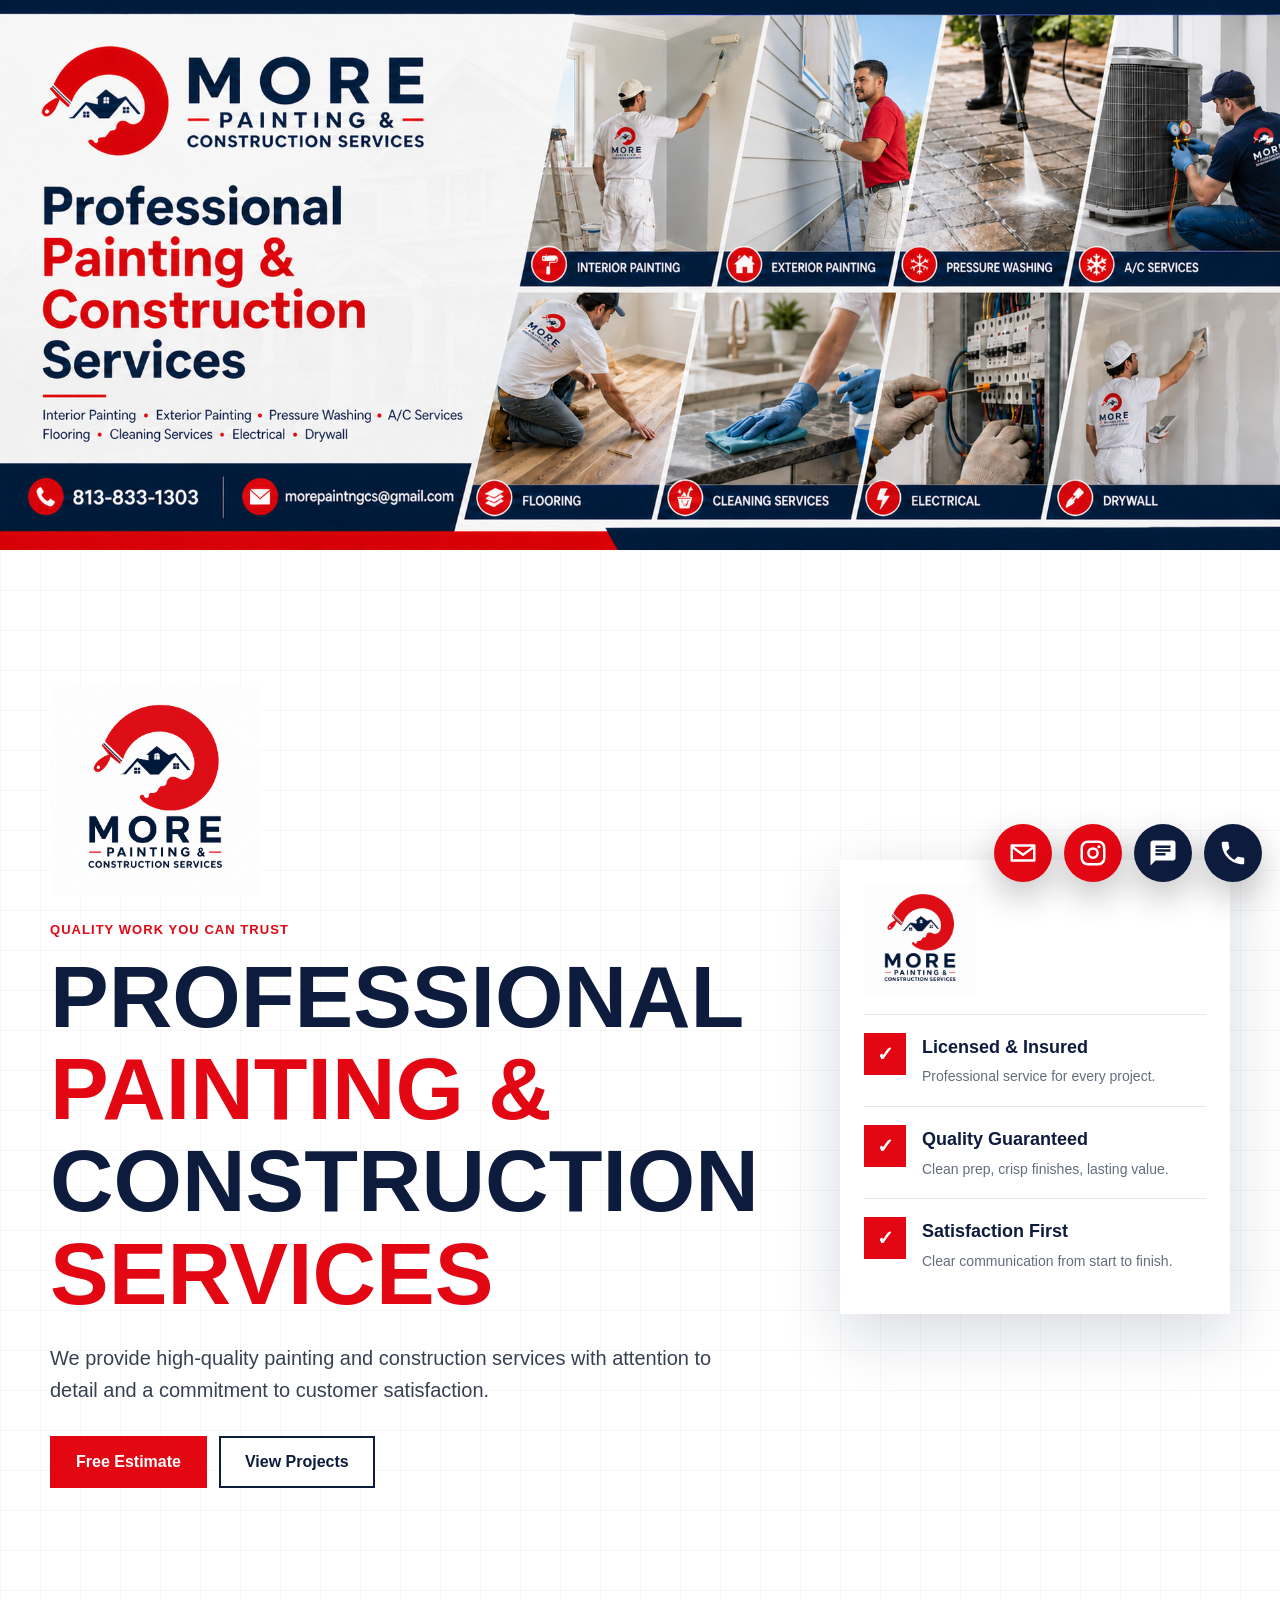
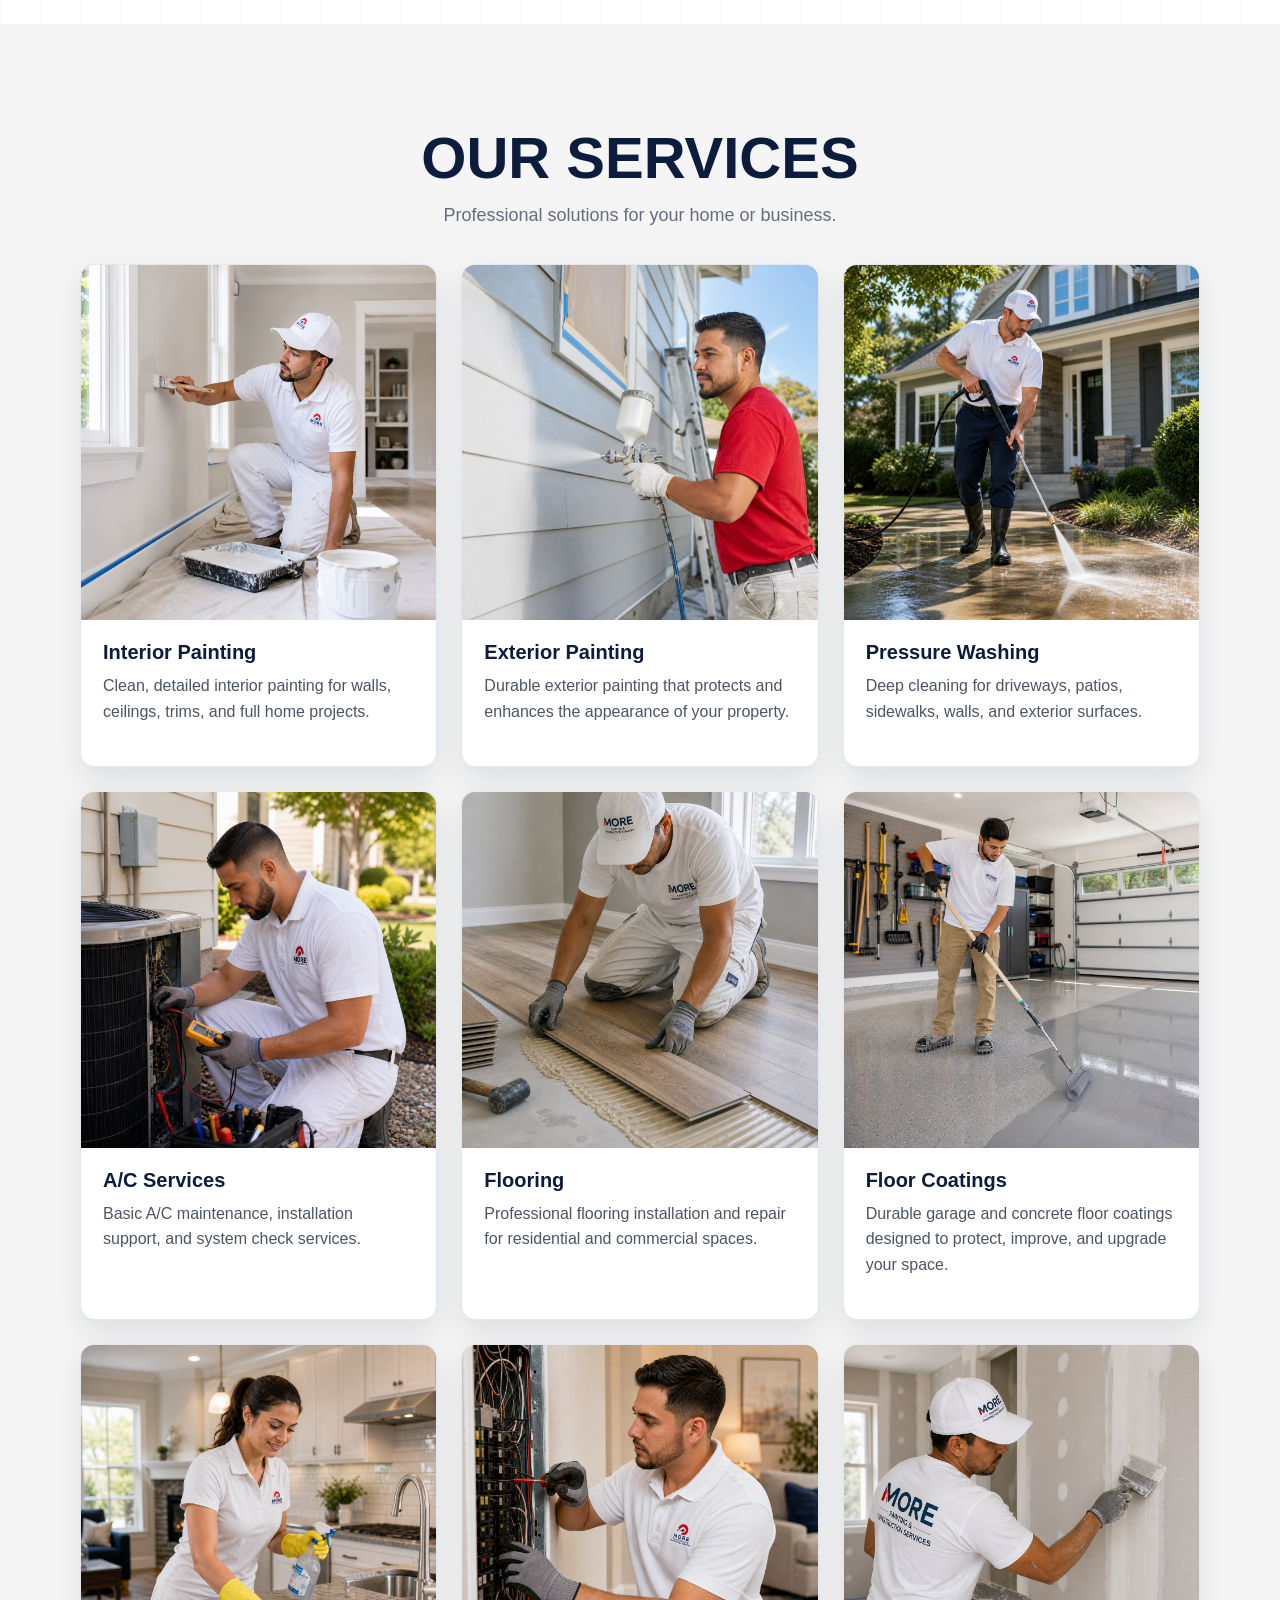
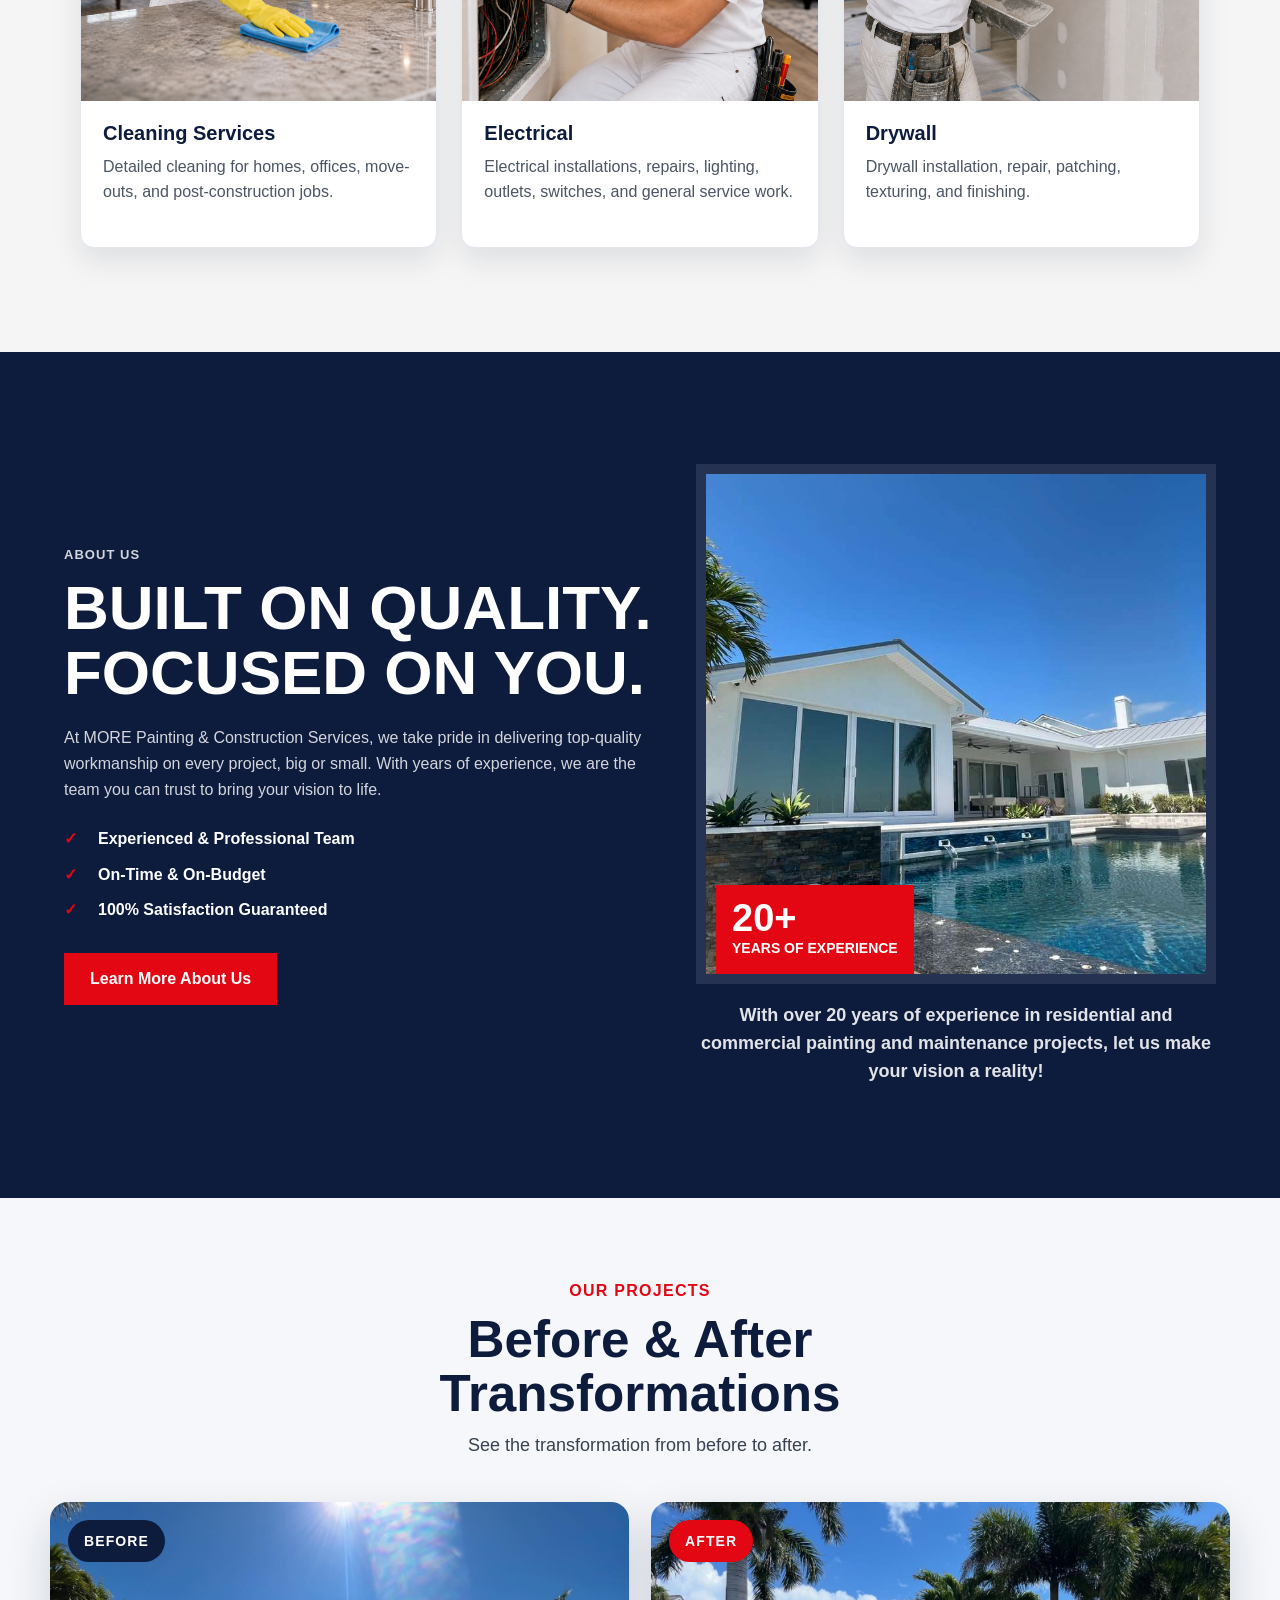
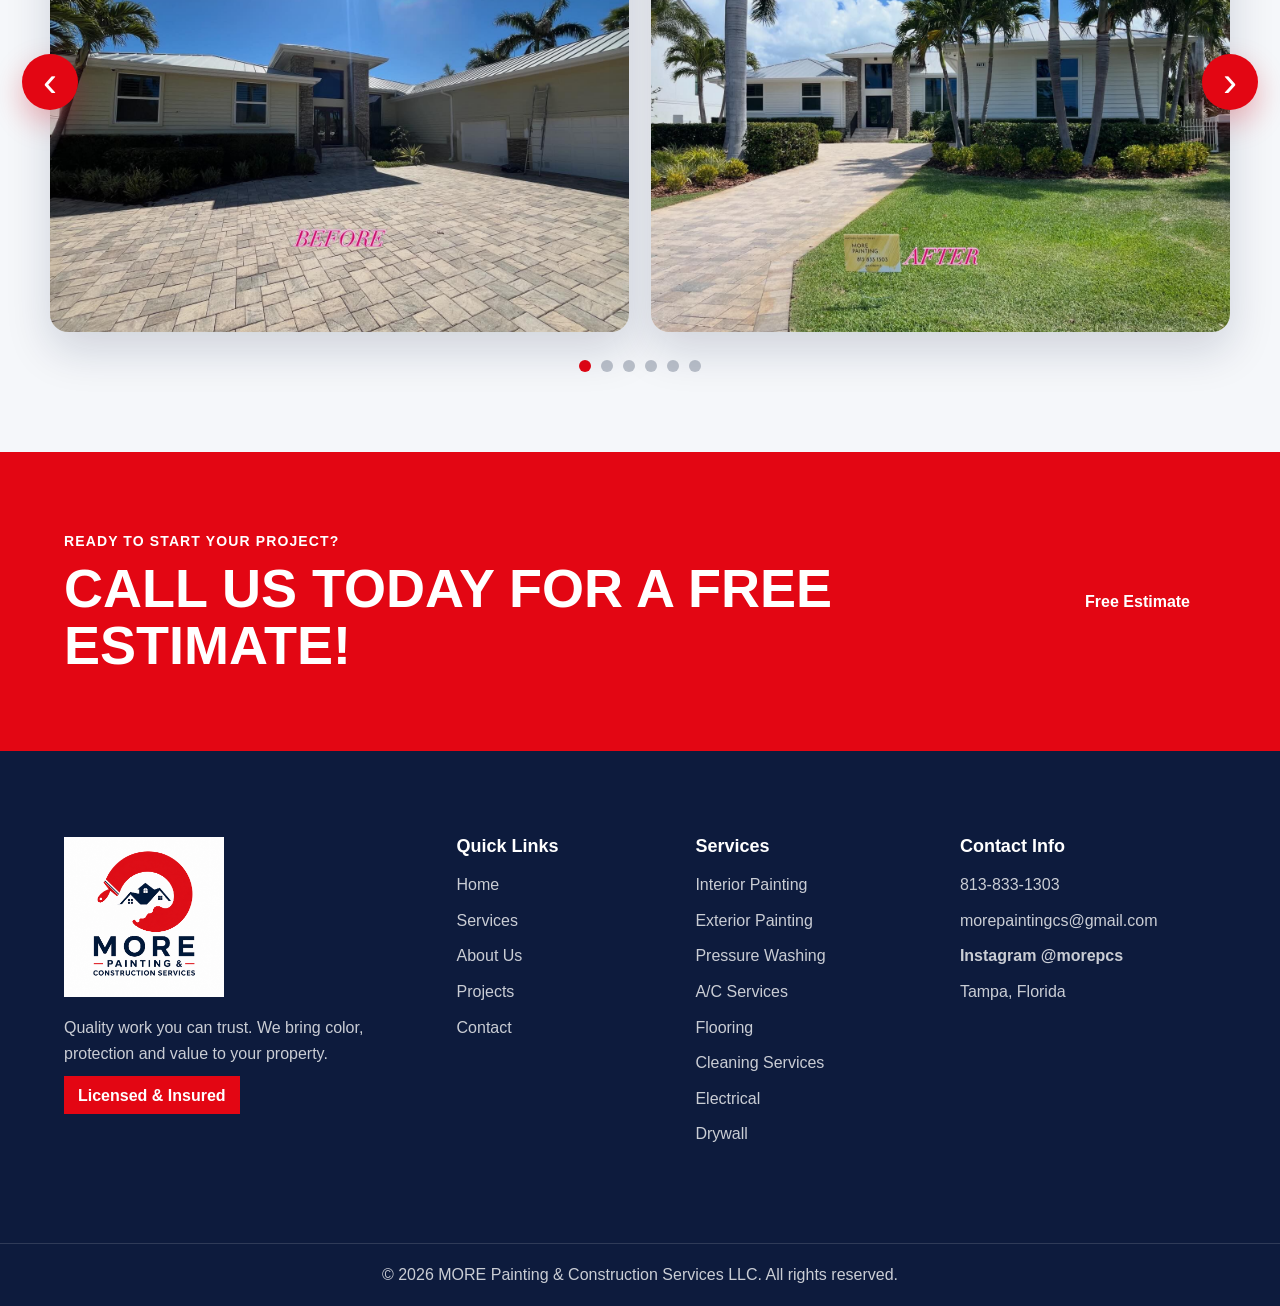
<file: index.html>
<!doctype html>
<html lang="en">
  <head>
    <meta charset="utf-8">
    <meta name="viewport" content="width=device-width, initial-scale=1">
    <meta name="description" content="MORE Painting & Construction Services provides professional painting, drywall, construction support, and pressure washing in Tampa, Florida.">
    <title>MORE Painting & Construction Services | Tampa, Florida</title>
    <link rel="preconnect" href="https://images.unsplash.com">
    <link rel="stylesheet" href="styles.css">
  </head>
  <body>
    <header class="site-header header-overlay">
      <div class="header-inner">
        <a class="brand" href="index.html" aria-label="MORE Painting & Construction Services home">
          <img src="assets/logo/logo.png" alt="MORE Painting & Construction Services logo">
        </a>

        <button class="nav-toggle" type="button" aria-expanded="false" aria-controls="site-nav" aria-label="Open menu">
          <span></span>
          <span></span>
          <span></span>
        </button>

        <nav class="site-nav" id="site-nav" aria-label="Main navigation">
          <a href="index.html" class="active">Home</a>
          <a href="#services">Services</a>
          <a href="#about">About Us</a>
          <a href="#projects">Projects</a>
          <a href="#contact">Contact</a>
        </nav>

        <a class="nav-social" href="https://instagram.com/morepcs" target="_blank" rel="noopener" aria-label="Open MORE Painting & Construction Services on Instagram">
          <svg viewBox="0 0 24 24" aria-hidden="true">
            <path d="M7.8 2h8.4A5.8 5.8 0 0 1 22 7.8v8.4a5.8 5.8 0 0 1-5.8 5.8H7.8A5.8 5.8 0 0 1 2 16.2V7.8A5.8 5.8 0 0 1 7.8 2Zm0 2A3.8 3.8 0 0 0 4 7.8v8.4A3.8 3.8 0 0 0 7.8 20h8.4a3.8 3.8 0 0 0 3.8-3.8V7.8A3.8 3.8 0 0 0 16.2 4H7.8Zm8.95 1.75a1.25 1.25 0 1 1 0 2.5 1.25 1.25 0 0 1 0-2.5ZM12 7.3a4.7 4.7 0 1 1 0 9.4 4.7 4.7 0 0 1 0-9.4Zm0 2a2.7 2.7 0 1 0 0 5.4 2.7 2.7 0 0 0 0-5.4Z"/>
          </svg>
        </a>
        <a class="nav-call call-button" href="tel:8138331303">813-833-1303</a>
      </div>
    </header>

    <main>
      <section class="top-banner" aria-label="MORE Painting and Construction Services banner">
        <img src="assets/banners/home-top-banner.jpg" alt="MORE Painting and Construction Services banner">
      </section>

      <section class="hero" id="home">
        <div class="hero-inner">
          <div class="hero-copy">
            <img class="hero-brand" src="assets/logo/logo.png" alt="MORE Painting & Construction Services">
            <p class="eyebrow">Quality work you can trust</p>
            <h1>
              Professional
              <span>Painting &amp;</span>
              Construction
              <span>Services</span>
            </h1>
            <p class="hero-text">We provide high-quality painting and construction services with attention to detail and a commitment to customer satisfaction.</p>
            <div class="hero-actions">
              <a class="btn btn-primary" href="sms:8138331303?body=Hello%2C%20I%20would%20like%20to%20schedule%20an%20appointment%20or%20receive%20a%20free%20estimate.%20Please%20contact%20me.%20Thank%20you.">Free Estimate</a>
              <a class="btn btn-outline" href="#projects">View Projects</a>
            </div>
          </div>

          <aside class="benefit-card" aria-label="Company benefits">
            <div class="brand-stamp">
              <img src="assets/logo/logo.png" alt="">
            </div>
            <div class="benefit-item">
              <span class="check-icon" aria-hidden="true">&#10003;</span>
              <div>
                <strong>Licensed & Insured</strong>
                <p>Professional service for every project.</p>
              </div>
            </div>
            <div class="benefit-item">
              <span class="check-icon" aria-hidden="true">&#10003;</span>
              <div>
                <strong>Quality Guaranteed</strong>
                <p>Clean prep, crisp finishes, lasting value.</p>
              </div>
            </div>
            <div class="benefit-item">
              <span class="check-icon" aria-hidden="true">&#10003;</span>
              <div>
                <strong>Satisfaction First</strong>
                <p>Clear communication from start to finish.</p>
              </div>
            </div>
          </aside>
        </div>
      </section>

      <section class="section services-section" id="services">
        <div class="section-title">
          <h2>Our Services</h2>
          <p>Professional solutions for your home or business.</p>
        </div>

        <div class="services-grid">
          <article class="service-card">
            <img src="assets/services/interior-painting.jpg" alt="Interior painting service by MORE Painting & Construction Services">
            <div class="service-body">
              <h3>Interior Painting</h3>
              <p>Clean, detailed interior painting for walls, ceilings, trims, and full home projects.</p>
            </div>
          </article>

          <article class="service-card">
            <img src="assets/services/exterior-painting.jpg" alt="Exterior painting service by MORE Painting & Construction Services">
            <div class="service-body">
              <h3>Exterior Painting</h3>
              <p>Durable exterior painting that protects and enhances the appearance of your property.</p>
            </div>
          </article>

          <article class="service-card">
            <img src="assets/services/pressure-washing.jpg" alt="Pressure washing service by MORE Painting & Construction Services">
            <div class="service-body">
              <h3>Pressure Washing</h3>
              <p>Deep cleaning for driveways, patios, sidewalks, walls, and exterior surfaces.</p>
            </div>
          </article>

          <article class="service-card">
            <img src="assets/services/ac-services.jpg" alt="Air conditioning service by MORE Painting & Construction Services">
            <div class="service-body">
              <h3>A/C Services</h3>
              <p>Basic A/C maintenance, installation support, and system check services.</p>
            </div>
          </article>

          <article class="service-card">
            <img src="assets/services/flooring.jpg" alt="Flooring installation service by MORE Painting & Construction Services">
            <div class="service-body">
              <h3>Flooring</h3>
              <p>Professional flooring installation and repair for residential and commercial spaces.</p>
            </div>
          </article>

          <article class="service-card">
            <img src="assets/services/floor-coatings.jpg" alt="Floor coatings service by MORE Painting & Construction Services">
            <div class="service-body">
              <h3>Floor Coatings</h3>
              <p>Durable garage and concrete floor coatings designed to protect, improve, and upgrade your space.</p>
            </div>
          </article>

          <article class="service-card">
            <img src="assets/services/cleaning-services.jpg" alt="Cleaning services by MORE Painting & Construction Services">
            <div class="service-body">
              <h3>Cleaning Services</h3>
              <p>Detailed cleaning for homes, offices, move-outs, and post-construction jobs.</p>
            </div>
          </article>

          <article class="service-card">
            <img src="assets/services/electrical.jpg" alt="Electrical service by MORE Painting & Construction Services">
            <div class="service-body">
              <h3>Electrical</h3>
              <p>Electrical installations, repairs, lighting, outlets, switches, and general service work.</p>
            </div>
          </article>

          <article class="service-card">
            <img src="assets/services/drywall.jpg" alt="Drywall service by MORE Painting & Construction Services">
            <div class="service-body">
              <h3>Drywall</h3>
              <p>Drywall installation, repair, patching, texturing, and finishing.</p>
            </div>
          </article>
        </div>
      </section>

      <section class="about-section" id="about">
        <div class="about-copy">
          <p class="eyebrow">About us</p>
          <h2>Built on Quality. Focused on You.</h2>
          <p>At MORE Painting & Construction Services, we take pride in delivering top-quality workmanship on every project, big or small. With years of experience, we are the team you can trust to bring your vision to life.</p>
          <ul class="check-list">
            <li>Experienced & Professional Team</li>
            <li>On-Time & On-Budget</li>
            <li>100% Satisfaction Guaranteed</li>
          </ul>
          <a class="btn btn-primary" href="#about">Learn More About Us</a>
        </div>

        <div class="about-media">
          <img src="assets/about/about-project.jpg" alt="Completed exterior painting project by MORE Painting & Construction Services">
          <div class="experience-badge">
            <strong>20+</strong>
            <span>Years of Experience</span>
          </div>
          <p class="about-photo-text">With over 20 years of experience in residential and commercial painting and maintenance projects, let us make your vision a reality!</p>
        </div>
      </section>

      <section id="projects" class="projects-section">
        <div class="section-heading">
          <span>OUR PROJECTS</span>
          <h2>Before &amp; After Transformations</h2>
          <p>See the transformation from before to after.</p>
        </div>

        <div class="projects-slider">
          <button class="project-arrow project-prev" type="button" aria-label="Previous project">&#8249;</button>

          <div class="project-slide active" data-project="0">
            <div class="project-images">
              <div class="project-image-box">
                <span class="project-label">BEFORE</span>
                <img src="assets/projects/project-1-before.jpg" alt="Project 1 before">
              </div>
              <div class="project-image-box">
                <span class="project-label after">AFTER</span>
                <img src="assets/projects/project-1-after.jpg" alt="Project 1 after">
              </div>
            </div>
          </div>

          <div class="project-slide" data-project="1">
            <div class="project-images">
              <div class="project-image-box">
                <span class="project-label">BEFORE</span>
                <img src="assets/projects/project-2-before.jpg" alt="Project 2 before">
              </div>
              <div class="project-image-box">
                <span class="project-label after">AFTER</span>
                <img src="assets/projects/project-2-after.jpg" alt="Project 2 after">
              </div>
            </div>
          </div>

          <div class="project-slide" data-project="2">
            <div class="project-images">
              <div class="project-image-box">
                <span class="project-label">BEFORE</span>
                <img src="assets/projects/project-3-before.jpg" alt="Project 3 before">
              </div>
              <div class="project-image-box">
                <span class="project-label after">AFTER</span>
                <img src="assets/projects/project-3-after.jpg" alt="Project 3 after">
              </div>
            </div>
          </div>

          <div class="project-slide" data-project="3">
            <div class="project-images">
              <div class="project-image-box">
                <span class="project-label">BEFORE</span>
                <img src="assets/projects/project-4-before.jpg" alt="Project 4 before">
              </div>
              <div class="project-image-box">
                <span class="project-label after">AFTER</span>
                <img src="assets/projects/project-4-after.jpg" alt="Project 4 after">
              </div>
            </div>
          </div>

          <div class="project-slide" data-project="4">
            <div class="project-images">
              <div class="project-image-box">
                <span class="project-label">BEFORE</span>
                <img src="assets/projects/project-5-before.jpg" alt="Project 5 before">
              </div>
              <div class="project-image-box">
                <span class="project-label after">AFTER</span>
                <img src="assets/projects/project-5-after.jpg" alt="Project 5 after">
              </div>
            </div>
          </div>

          <div class="project-slide" data-project="5">
            <div class="project-images">
              <div class="project-image-box">
                <span class="project-label">BEFORE</span>
                <img src="assets/project-6-before.jpg" alt="Before exterior painting project">
              </div>
              <div class="project-image-box">
                <span class="project-label after">AFTER</span>
                <img src="assets/project-6-after.jpg" alt="After exterior painting project">
              </div>
            </div>
          </div>

          <button class="project-arrow project-next" type="button" aria-label="Next project">&#8250;</button>
        </div>

        <div class="project-dots" aria-label="Project navigation">
          <button class="project-dot active" type="button" data-project="0" aria-label="View project 1"></button>
          <button class="project-dot" type="button" data-project="1" aria-label="View project 2"></button>
          <button class="project-dot" type="button" data-project="2" aria-label="View project 3"></button>
          <button class="project-dot" type="button" data-project="3" aria-label="View project 4"></button>
          <button class="project-dot" type="button" data-project="4" aria-label="View project 5"></button>
          <button class="project-dot" type="button" data-project="5" aria-label="View project 6"></button>
        </div>
      </section>

      <section class="cta-section" id="contact">
        <a class="cta-sms-link" href="sms:8138331303?body=Hello%2C%20I%20would%20like%20to%20schedule%20an%20appointment%20or%20receive%20a%20free%20estimate.%20Please%20contact%20me.%20Thank%20you." aria-label="Send text message for a free estimate">
        <div>
          <p>Ready to start your project?</p>
          <h2>Call us today for a free estimate!</h2>
        </div>
        <span class="btn btn-primary">Free Estimate</span>
        </a>
      </section>
    </main>

    <footer class="site-footer">
      <div class="footer-grid">
        <div class="footer-brand">
          <img src="assets/logo/logo.png" alt="MORE Painting & Construction Services logo">
          <p>Quality work you can trust. We bring color, protection and value to your property.</p>
          <span class="license-badge">Licensed & Insured</span>
        </div>

        <div>
          <h3>Quick Links</h3>
          <a href="index.html">Home</a>
          <a href="#services">Services</a>
          <a href="#about">About Us</a>
          <a href="#projects">Projects</a>
          <a href="#contact">Contact</a>
        </div>

        <div>
          <h3>Services</h3>
          <a href="#services">Interior Painting</a>
          <a href="#services">Exterior Painting</a>
          <a href="#services">Pressure Washing</a>
          <a href="#services">A/C Services</a>
          <a href="#services">Flooring</a>
          <a href="#services">Cleaning Services</a>
          <a href="#services">Electrical</a>
          <a href="#services">Drywall</a>
        </div>

        <div>
          <h3>Contact Info</h3>
          <a href="tel:8138331303">813-833-1303</a>
          <a href="mailto:morepaintingcs@gmail.com">morepaintingcs@gmail.com</a>
          <a class="footer-social" href="https://instagram.com/morepcs" target="_blank" rel="noopener">Instagram @morepcs</a>
          <p>Tampa, Florida</p>
        </div>
      </div>
      <div class="footer-bottom">
        <p>&copy; 2026 MORE Painting &amp; Construction Services LLC. All rights reserved.</p>
      </div>
    </footer>

    <div class="floating-actions" aria-label="Quick contact actions">
      <a class="float-button float-email" href="mailto:morepaintingcs@gmail.com?subject=Free%20Estimate%20Request&amp;body=Hello%2C%20I%20would%20like%20to%20schedule%20an%20appointment%20or%20receive%20a%20free%20estimate.%20Please%20contact%20me.%20Thank%20you." aria-label="Request a free estimate by email">
        <svg viewBox="0 0 24 24" aria-hidden="true">
          <path d="M3 5h18a1 1 0 0 1 1 1v12a1 1 0 0 1-1 1H3a1 1 0 0 1-1-1V6a1 1 0 0 1 1-1Zm16.2 2H4.8L12 12.2 19.2 7ZM4 17h16V8.8l-7.42 5.36a1 1 0 0 1-1.16 0L4 8.8V17Z"/>
        </svg>
      </a>
      <a class="float-button float-instagram" href="https://www.instagram.com/morepcs/" target="_blank" rel="noopener" aria-label="Visit our Instagram profile">
        <svg viewBox="0 0 24 24" aria-hidden="true">
          <path d="M7.8 2h8.4A5.8 5.8 0 0 1 22 7.8v8.4a5.8 5.8 0 0 1-5.8 5.8H7.8A5.8 5.8 0 0 1 2 16.2V7.8A5.8 5.8 0 0 1 7.8 2Zm0 2A3.8 3.8 0 0 0 4 7.8v8.4A3.8 3.8 0 0 0 7.8 20h8.4a3.8 3.8 0 0 0 3.8-3.8V7.8A3.8 3.8 0 0 0 16.2 4H7.8Zm8.95 1.75a1.25 1.25 0 1 1 0 2.5 1.25 1.25 0 0 1 0-2.5ZM12 7.3a4.7 4.7 0 1 1 0 9.4 4.7 4.7 0 0 1 0-9.4Zm0 2a2.7 2.7 0 1 0 0 5.4 2.7 2.7 0 0 0 0-5.4Z"/>
        </svg>
        <span class="sr-only">Instagram</span>
      </a>
      <a class="float-button sms-button" href="sms:8138331303?body=Hello%2C%20I%20would%20like%20to%20schedule%20an%20appointment%20or%20receive%20a%20free%20estimate.%20Please%20contact%20me.%20Thank%20you." aria-label="Send text message for a free estimate">
        <svg viewBox="0 0 24 24" aria-hidden="true">
          <path d="M20 2H4C2.9 2 2 2.9 2 4v18l4-4h14c1.1 0 2-.9 2-2V4c0-1.1-.9-2-2-2zM6 9h12v2H6V9zm0-3h12v2H6V6zm0 6h8v2H6v-2z"/>
        </svg>
      </a>
      <a class="float-button float-phone" href="tel:8138331303" aria-label="Call MORE Painting & Construction Services">
        <svg viewBox="0 0 24 24" aria-hidden="true">
          <path d="M6.62 10.79a15.1 15.1 0 0 0 6.59 6.59l2.2-2.2a1 1 0 0 1 1.01-.24c1.12.37 2.33.57 3.58.57a1 1 0 0 1 1 1V20a1 1 0 0 1-1 1C10.61 21 3 13.39 3 4a1 1 0 0 1 1-1h3.5a1 1 0 0 1 1 1c0 1.25.2 2.46.57 3.58a1 1 0 0 1-.25 1.01l-2.2 2.2Z"/>
        </svg>
      </a>
    </div>

    <script src="script.js"></script>
  </body>
</html>
</file>
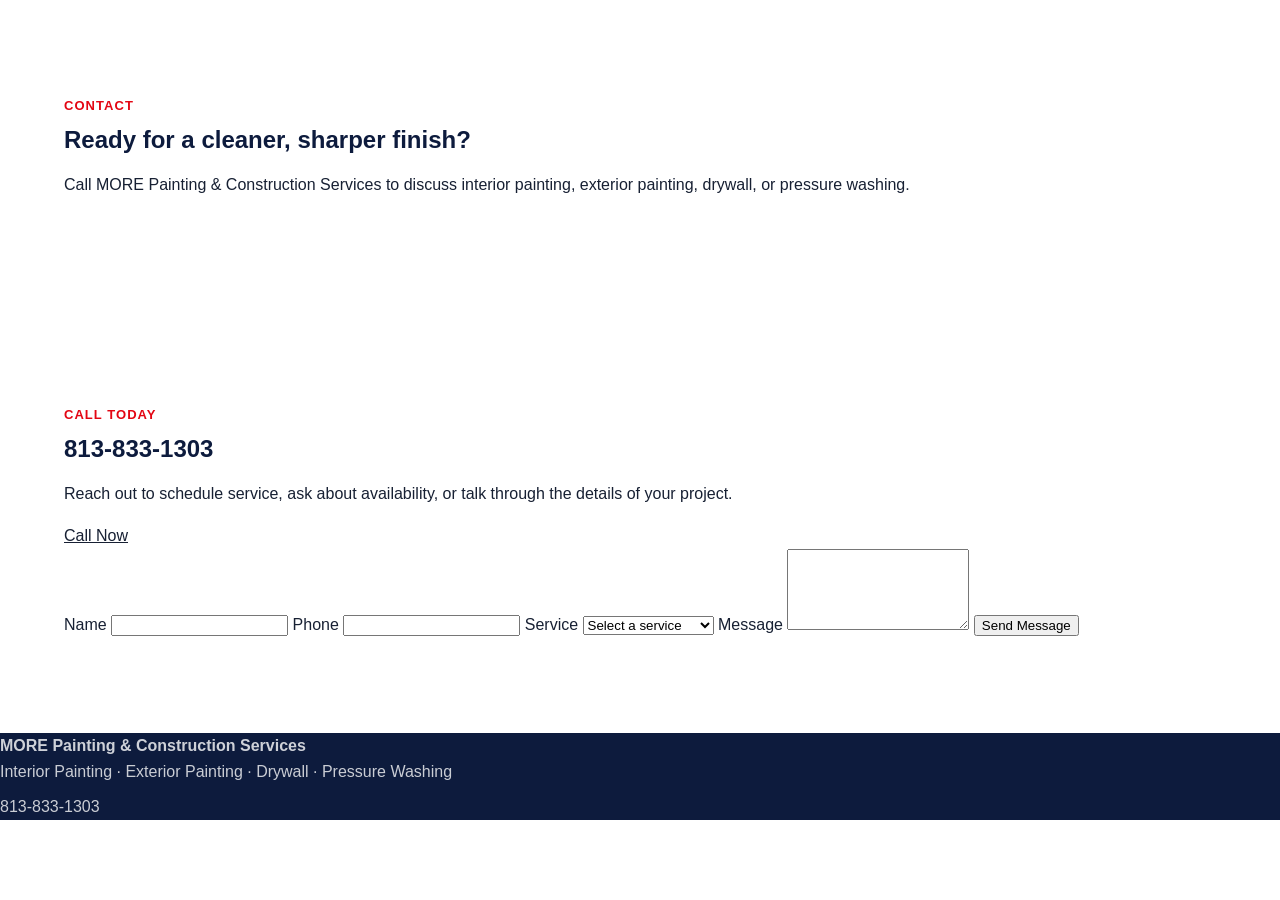
<file: contact.html>
<!doctype html>
<html lang="en">
  <head>
    <meta charset="utf-8">
    <meta name="viewport" content="width=device-width, initial-scale=1">
    <meta name="description" content="Contact MORE Painting & Construction Services for painting, drywall, and pressure washing.">
    <title>Contact | MORE Painting & Construction Services</title>
    <link rel="stylesheet" href="styles.css">
  </head>
  <body>
    <header class="site-header">
      <a class="brand" href="index.html" aria-label="MORE Painting & Construction Services home">
        <span class="brand-mark">M</span>
        <span class="brand-text"><strong>MORE</strong><span>Painting & Construction Services</span></span>
      </a>
      <button class="nav-toggle" type="button" aria-expanded="false" aria-controls="site-nav" aria-label="Open menu"><span></span><span></span><span></span></button>
      <nav class="site-nav" id="site-nav" aria-label="Main navigation">
        <a href="index.html">Home</a>
        <a href="services.html">Services</a>
        <a href="about.html">About</a>
        <a class="active" href="contact.html">Contact</a>
      </nav>
      <a class="header-call" href="tel:8138331303">813-833-1303</a>
    </header>

    <main>
      <section class="page-hero">
        <p class="eyebrow">Contact</p>
        <h1>Ready for a cleaner, sharper finish?</h1>
        <p>Call MORE Painting & Construction Services to discuss interior painting, exterior painting, drywall, or pressure washing.</p>
      </section>

      <section class="contact-section">
        <div class="contact-panel">
          <p class="eyebrow">Call today</p>
          <h2>813-833-1303</h2>
          <p>Reach out to schedule service, ask about availability, or talk through the details of your project.</p>
          <a class="button button-primary" href="tel:8138331303">Call Now</a>
        </div>
        <form class="contact-form" name="contact" method="post" data-netlify="true">
          <input type="hidden" name="form-name" value="contact">
          <label>
            Name
            <input type="text" name="name" autocomplete="name" required>
          </label>
          <label>
            Phone
            <input type="tel" name="phone" autocomplete="tel" required>
          </label>
          <label>
            Service
            <select name="service" required>
              <option value="">Select a service</option>
              <option>Interior Painting</option>
              <option>Exterior Painting</option>
              <option>Drywall</option>
              <option>Pressure Washing</option>
            </select>
          </label>
          <label>
            Message
            <textarea name="message" rows="5" required></textarea>
          </label>
          <button class="button button-primary" type="submit">Send Message</button>
        </form>
      </section>
    </main>

    <footer class="site-footer">
      <div><strong>MORE Painting & Construction Services</strong><p>Interior Painting · Exterior Painting · Drywall · Pressure Washing</p></div>
      <a href="tel:8138331303">813-833-1303</a>
    </footer>
    <script src="script.js"></script>
  </body>
</html>
</file>
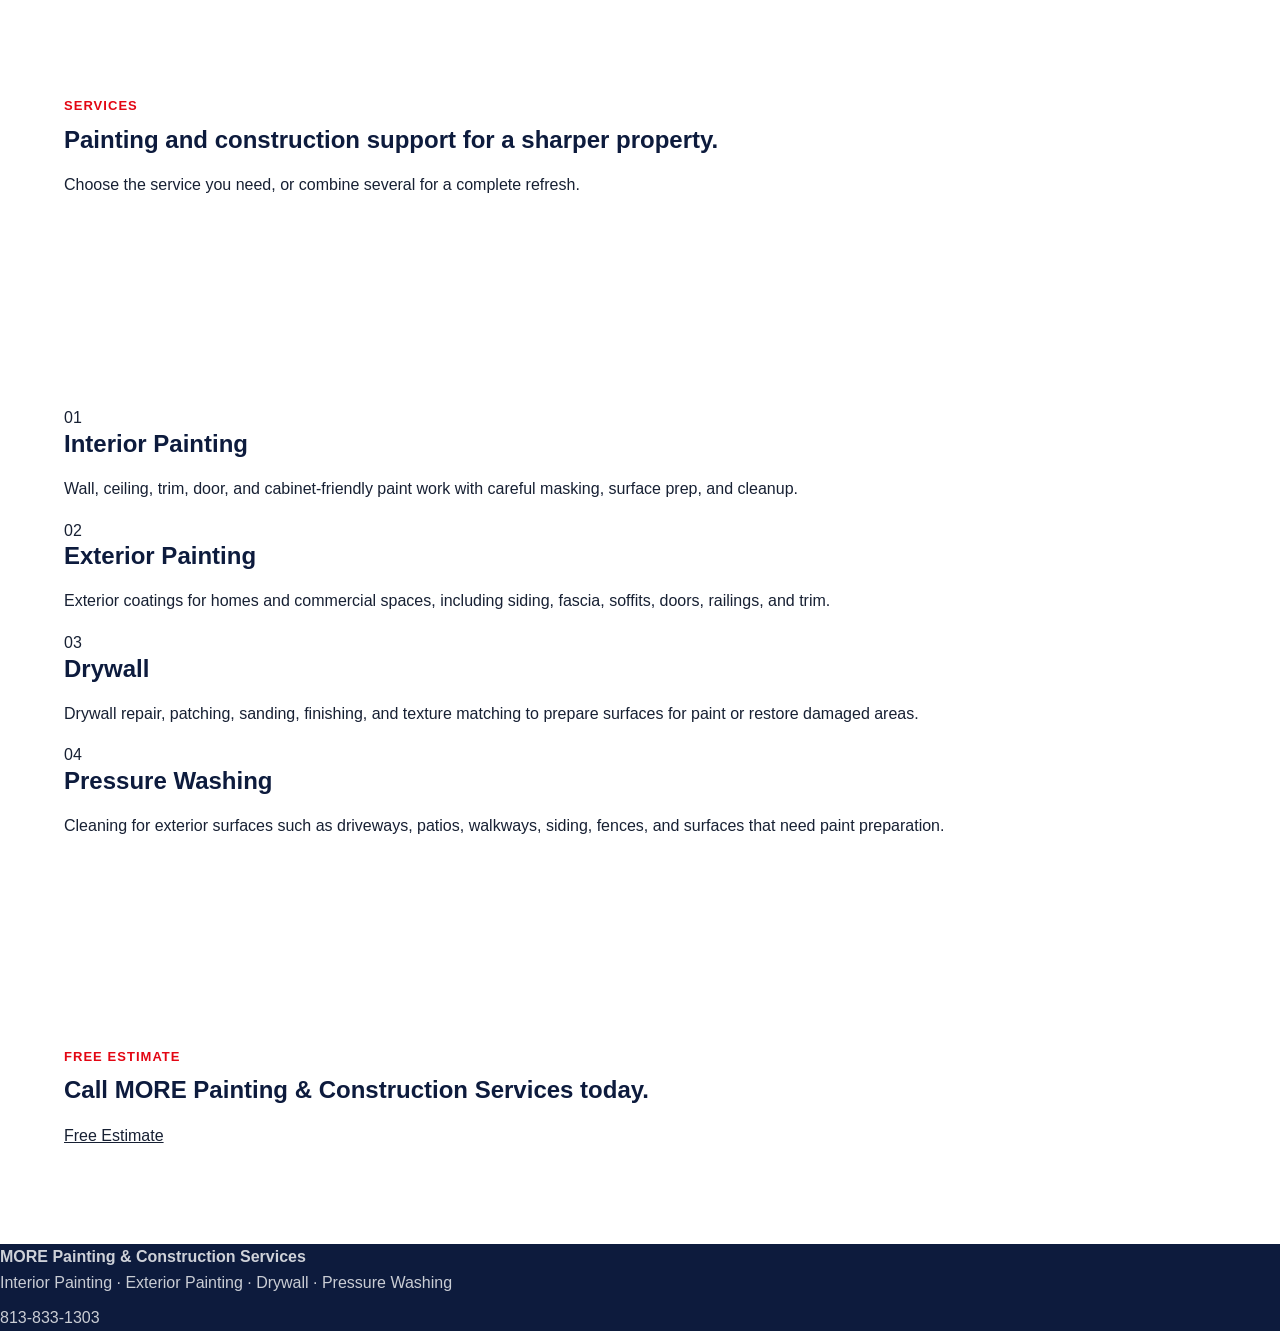
<file: services.html>
<!doctype html>
<html lang="en">
  <head>
    <meta charset="utf-8">
    <meta name="viewport" content="width=device-width, initial-scale=1">
    <meta name="description" content="Explore painting, drywall, and pressure washing services from MORE Painting & Construction Services.">
    <title>Services | MORE Painting & Construction Services</title>
    <link rel="stylesheet" href="styles.css">
  </head>
  <body>
    <header class="site-header">
      <a class="brand" href="index.html" aria-label="MORE Painting & Construction Services home">
        <span class="brand-mark">M</span>
        <span class="brand-text"><strong>MORE</strong><span>Painting & Construction Services</span></span>
      </a>
      <button class="nav-toggle" type="button" aria-expanded="false" aria-controls="site-nav" aria-label="Open menu"><span></span><span></span><span></span></button>
      <nav class="site-nav" id="site-nav" aria-label="Main navigation">
        <a href="index.html">Home</a>
        <a class="active" href="services.html">Services</a>
        <a href="about.html">About</a>
        <a href="contact.html">Contact</a>
      </nav>
      <a class="header-call" href="tel:8138331303">813-833-1303</a>
    </header>

    <main>
      <section class="page-hero">
        <p class="eyebrow">Services</p>
        <h1>Painting and construction support for a sharper property.</h1>
        <p>Choose the service you need, or combine several for a complete refresh.</p>
      </section>

      <section class="section service-list">
        <article class="detail-row">
          <div class="number">01</div>
          <div>
            <h2>Interior Painting</h2>
            <p>Wall, ceiling, trim, door, and cabinet-friendly paint work with careful masking, surface prep, and cleanup.</p>
          </div>
        </article>
        <article class="detail-row">
          <div class="number">02</div>
          <div>
            <h2>Exterior Painting</h2>
            <p>Exterior coatings for homes and commercial spaces, including siding, fascia, soffits, doors, railings, and trim.</p>
          </div>
        </article>
        <article class="detail-row">
          <div class="number">03</div>
          <div>
            <h2>Drywall</h2>
            <p>Drywall repair, patching, sanding, finishing, and texture matching to prepare surfaces for paint or restore damaged areas.</p>
          </div>
        </article>
        <article class="detail-row">
          <div class="number">04</div>
          <div>
            <h2>Pressure Washing</h2>
            <p>Cleaning for exterior surfaces such as driveways, patios, walkways, siding, fences, and surfaces that need paint preparation.</p>
          </div>
        </article>
      </section>

      <section class="cta-band">
        <div>
          <p class="eyebrow">Free Estimate</p>
          <h2>Call MORE Painting & Construction Services today.</h2>
        </div>
        <a class="button button-primary" href="https://wa.me/18138331303?text=Hello%2C%20I%20would%20like%20to%20schedule%20an%20appointment%20or%20receive%20a%20free%20estimate.%20Please%20contact%20me.%20Thank%20you." target="_blank" rel="noopener">Free Estimate</a>
      </section>
    </main>

    <footer class="site-footer">
      <div><strong>MORE Painting & Construction Services</strong><p>Interior Painting · Exterior Painting · Drywall · Pressure Washing</p></div>
      <a href="tel:8138331303">813-833-1303</a>
    </footer>
    <script src="script.js"></script>
  </body>
</html>
</file>
<file: styles.css>
﻿:root {
  --navy: #0d1b3d;
  --red: #e30613;
  --white: #ffffff;
  --light-gray: #f5f5f5;
  --ink: #172033;
  --muted: #636d7d;
  --line: #e5e7ee;
  --shadow: 0 20px 60px rgba(13, 27, 61, 0.16);
}

* {
  box-sizing: border-box;
}

html {
  scroll-behavior: smooth;
}

body {
  margin: 0;
  padding: 0;
  color: var(--ink);
  background: var(--white);
  font-family: Arial, Helvetica, sans-serif;
  line-height: 1.6;
}

.site-header,
header,
.header,
.navbar {
  display: none !important;
}

main {
  margin-top: 0 !important;
  padding-top: 0 !important;
}

img,
svg {
  display: block;
  max-width: 100%;
}

a {
  color: inherit;
}

.sr-only {
  position: absolute;
  width: 1px;
  height: 1px;
  padding: 0;
  margin: -1px;
  overflow: hidden;
  clip: rect(0, 0, 0, 0);
  white-space: nowrap;
  border: 0;
}

.site-header {
  position: sticky;
  top: 0;
  z-index: 50;
  display: flex;
  align-items: center;
  min-height: 76px;
  padding: 12px clamp(18px, 4vw, 60px);
  background: rgba(255, 255, 255, 0.96);
  border-bottom: 1px solid rgba(229, 231, 238, 0.9);
  backdrop-filter: blur(14px);
}

.site-header.header-overlay {
  position: absolute;
  top: 0;
  left: 0;
  width: 100%;
  z-index: 50;
  min-height: 0;
  padding: 0;
  background: transparent;
  border: 0;
  box-shadow: none;
  backdrop-filter: none;
}

.site-header.header-overlay .header-inner {
  display: flex;
  align-items: center;
  width: min(1180px, 100%);
  min-height: 76px;
  margin: 0 auto;
  padding: 12px 24px;
  background: rgba(255, 255, 255, 0.88);
  border-radius: 0 0 18px 18px;
  backdrop-filter: blur(8px);
}

.brand {
  display: inline-flex;
  align-items: center;
  width: min(118px, 34vw);
  text-decoration: none;
}

.brand img {
  display: block;
  max-width: 100%;
  width: 100%;
  height: auto;
  background: transparent;
  border: 0;
  box-shadow: none;
  object-fit: contain;
}

.logo img,
.site-logo img,
.hero-logo img,
.hero-brand {
  display: block;
  max-width: 100%;
  height: auto;
  background: transparent;
  border: 0;
  box-shadow: none;
}

.logo,
.brand,
.site-logo,
.hero-logo {
  background: transparent !important;
  border: 0 !important;
  box-shadow: none !important;
}

.site-nav {
  position: absolute;
  top: 76px;
  left: 0;
  right: 0;
  display: none;
  padding: 12px 22px 22px;
  background: var(--white);
  border-bottom: 1px solid var(--line);
  box-shadow: var(--shadow);
}

.site-nav.is-open {
  display: grid;
  gap: 2px;
}

.site-nav a {
  padding: 12px 0;
  color: var(--navy);
  font-size: 15px;
  font-weight: 800;
  text-decoration: none;
}

.site-nav a:hover,
.site-nav a.active {
  color: var(--red);
}

.nav-call {
  display: none;
}

.nav-social {
  display: none;
  width: 44px;
  height: 44px;
  align-items: center;
  justify-content: center;
  color: var(--navy);
  border: 1px solid var(--line);
  text-decoration: none;
}

.nav-social:hover {
  color: var(--red);
  border-color: var(--red);
}

.nav-social svg {
  width: 21px;
  height: 21px;
  fill: currentColor;
}

.nav-toggle {
  display: flex;
  flex-direction: column;
  gap: 5px;
  align-items: center;
  justify-content: center;
  width: 48px;
  height: 48px;
  margin-left: auto;
  padding: 12px;
  border: 1px solid var(--line);
  background: var(--white);
  cursor: pointer;
}

.nav-toggle span {
  width: 22px;
  height: 2px;
  background: var(--navy);
}

.top-banner,
.hero-banner {
  width: 100%;
  margin: 0;
  padding: 0;
  background: #ffffff;
  overflow: hidden;
  line-height: 0;
}

.top-banner img,
.hero-banner img {
  display: block;
  width: 100%;
  height: auto;
  object-fit: contain;
  margin: 0;
  padding: 0;
}

.hero {
  position: relative;
  min-height: calc(100vh - 76px);
  color: var(--navy);
  background: #ffffff;
  overflow: hidden;
}

.hero::before {
  content: "";
  position: absolute;
  inset: 0;
  background-image:
    linear-gradient(rgba(13, 27, 61, 0.03) 1px, transparent 1px),
    linear-gradient(90deg, rgba(13, 27, 61, 0.03) 1px, transparent 1px);
  background-size: 40px 40px;
  pointer-events: none;
}

.hero-inner {
  position: relative;
  z-index: 1;
  display: grid;
  gap: 34px;
  width: min(1180px, calc(100% - 40px));
  margin: 0 auto;
  padding: clamp(64px, 12vw, 136px) 0;
}

.hero-copy {
  max-width: 780px;
  text-align: center;
}

.hero-brand {
  width: min(210px, 58vw);
  margin: 0 auto 24px;
  background: transparent;
  border: 0;
  box-shadow: none;
}

.eyebrow {
  margin: 0 0 10px;
  color: var(--red);
  font-size: 13px;
  font-weight: 900;
  letter-spacing: 0.08em;
  text-transform: uppercase;
}

h1,
h2,
h3,
p {
  margin-top: 0;
}

h1,
h2,
h3 {
  color: var(--navy);
  line-height: 1.05;
}

.hero h1 {
  margin-bottom: 22px;
  color: var(--navy);
  font-size: clamp(42px, 12vw, 88px);
  font-weight: 900;
  letter-spacing: 0;
  text-transform: uppercase;
}

.hero h1 span {
  display: block;
  color: var(--red);
}

.hero-text {
  max-width: 680px;
  margin: 0 auto;
  color: #374151;
  font-size: clamp(17px, 2vw, 20px);
}

.hero-actions {
  display: flex;
  flex-direction: column;
  gap: 12px;
  margin-top: 30px;
}

.btn {
  display: inline-flex;
  align-items: center;
  justify-content: center;
  min-height: 52px;
  padding: 0 24px;
  border: 2px solid transparent;
  font-weight: 900;
  text-decoration: none;
  cursor: pointer;
}

.btn-primary {
  color: var(--white);
  background: var(--red);
  border-color: var(--red);
}

.btn-primary:hover,
.call-button:hover {
  background: #bd0610;
}

.call-button {
  color: var(--white);
  background: var(--red);
}

.btn-outline {
  color: var(--navy);
  background: var(--white);
  border-color: var(--navy);
}

.btn-outline:hover {
  color: var(--white);
  background: var(--navy);
}

.btn-light {
  color: var(--red);
  background: var(--white);
}

.benefit-card {
  width: 100%;
  max-width: 430px;
  margin: 0 auto;
  padding: 24px;
  background: rgba(255, 255, 255, 0.96);
  box-shadow: var(--shadow);
}

.brand-stamp {
  width: 112px;
  margin-bottom: 18px;
}

.brand-stamp img {
  display: block;
  max-width: 100%;
  width: 100%;
  height: auto;
  background: transparent;
  border: 0;
  box-shadow: none;
}

.benefit-item {
  display: grid;
  grid-template-columns: 44px 1fr;
  gap: 14px;
  padding: 18px 0;
  border-top: 1px solid var(--line);
}

.check-icon {
  display: grid;
  width: 42px;
  height: 42px;
  place-items: center;
  color: var(--white);
  background: var(--red);
  font-size: 20px;
  font-weight: 900;
}

.benefit-item strong {
  color: var(--navy);
  font-size: 18px;
}

.benefit-item p {
  margin: 4px 0 0;
  color: var(--muted);
  font-size: 14px;
}

.section {
  padding: clamp(64px, 9vw, 104px) clamp(20px, 5vw, 72px);
}

.section-title {
  width: min(1120px, 100%);
  margin: 0 auto 34px;
  text-align: center;
}

.section-title h2 {
  margin-bottom: 0;
  font-size: clamp(34px, 6vw, 58px);
  font-weight: 900;
  text-transform: uppercase;
}

.section-title p:not(.eyebrow) {
  max-width: 560px;
  margin: 12px auto 0;
  color: var(--muted);
  font-size: 18px;
}

.services-section {
  background: var(--light-gray);
}

.services-grid {
  display: grid;
  grid-template-columns: 1fr;
  gap: 24px;
  width: min(1120px, 100%);
  margin: 0 auto;
  align-items: stretch;
}

.service-card {
  display: flex;
  height: 100%;
  flex-direction: column;
  background: var(--white);
  border: 1px solid var(--line);
  border-radius: 14px;
  box-shadow: 0 12px 30px rgba(13, 27, 61, 0.1);
  overflow: hidden;
}

.service-card > img {
  display: block;
  width: 100%;
  aspect-ratio: 1 / 1;
  height: auto;
  object-fit: cover;
}

.service-body {
  display: flex;
  flex: 1;
  flex-direction: column;
  padding: 22px 22px 24px;
}

.service-card h3 {
  margin: 0 0 10px;
  color: var(--navy);
  font-size: 20px;
  font-weight: 900;
}

.service-card p {
  margin: 0 0 18px;
  flex: 1;
  color: #4b5563;
  line-height: 1.6;
}

.service-card a {
  color: var(--red);
  font-weight: 800;
  text-decoration: none;
}

.about-section {
  display: grid;
  gap: 42px;
  padding: clamp(64px, 9vw, 112px) clamp(20px, 5vw, 72px);
  color: var(--white);
  background: var(--navy);
}

.about-copy,
.about-media {
  width: min(1120px, 100%);
  margin: 0 auto;
}

.about-copy h2 {
  max-width: 660px;
  margin-bottom: 20px;
  color: var(--white);
  font-size: clamp(34px, 7vw, 62px);
  font-weight: 900;
  text-transform: uppercase;
}

.about-copy p {
  max-width: 640px;
  color: rgba(255, 255, 255, 0.82);
}

.check-list {
  display: grid;
  gap: 10px;
  margin: 24px 0 30px;
  padding: 0;
  list-style: none;
}

.check-list li {
  position: relative;
  padding-left: 34px;
  font-weight: 800;
}

.check-list li::before {
  content: "\2713";
  position: absolute;
  left: 0;
  top: 0;
  color: var(--red);
  font-weight: 900;
}

.about-media {
  position: relative;
}

.about-media img {
  width: 100%;
  aspect-ratio: 1 / 1;
  min-height: 0;
  object-fit: cover;
  object-position: center;
  border: 10px solid rgba(255, 255, 255, 0.1);
}

.experience-badge {
  position: absolute;
  left: 20px;
  bottom: 112px;
  display: grid;
  min-width: 148px;
  padding: 14px 16px;
  color: var(--white);
  background: var(--red);
}

.experience-badge strong {
  font-size: 38px;
  line-height: 1;
}

.experience-badge span {
  font-size: 14px;
  font-weight: 900;
  text-transform: uppercase;
}

.about-photo-text {
  margin: 18px 0 0;
  color: rgba(255, 255, 255, 0.88);
  font-size: 18px;
  font-weight: 700;
  line-height: 1.55;
  text-align: center;
}

.projects-strip {
  padding: clamp(58px, 8vw, 96px) clamp(20px, 5vw, 72px);
  background: var(--white);
}

.project-grid {
  display: grid;
  gap: 18px;
  width: min(1120px, 100%);
  margin: 0 auto;
}

.project-grid img {
  width: 100%;
  aspect-ratio: 1 / 1;
  height: auto;
  object-fit: cover;
  border-radius: 10px;
  box-shadow: 0 16px 40px rgba(13, 27, 61, 0.08);
}

.projects-button {
  width: fit-content;
  margin: 32px auto 0;
}

.projects-section {
  padding: 80px 20px;
  background: #f5f7fa;
}

.section-heading {
  max-width: 760px;
  margin: 0 auto 42px;
  text-align: center;
}

.section-heading span {
  color: var(--red);
  font-weight: 900;
  letter-spacing: 0.08em;
}

.section-heading h2 {
  margin: 10px 0;
  color: var(--navy);
  font-size: clamp(32px, 4vw, 54px);
}

.section-heading p {
  color: #374151;
  font-size: 18px;
}

.projects-slider {
  position: relative;
  max-width: 1180px;
  margin: 0 auto;
}

.project-slide {
  display: none;
  animation: projectFade 0.35s ease;
}

.project-slide.active {
  display: block;
}

@keyframes projectFade {
  from {
    opacity: 0;
    transform: translateY(8px);
  }

  to {
    opacity: 1;
    transform: translateY(0);
  }
}

.project-images {
  display: grid;
  grid-template-columns: 1fr 1fr;
  gap: 22px;
}

.project-image-box {
  position: relative;
  overflow: hidden;
  border-radius: 18px;
  background: var(--white);
  box-shadow: 0 18px 45px rgba(13, 27, 61, 0.16);
}

.project-image-box img {
  display: block;
  width: 100%;
  height: 430px;
  object-fit: cover;
}

.project-label {
  position: absolute;
  top: 18px;
  left: 18px;
  z-index: 2;
  padding: 10px 16px;
  color: var(--white);
  background: var(--navy);
  border-radius: 999px;
  font-size: 14px;
  font-weight: 900;
  letter-spacing: 0.08em;
}

.project-label.after {
  background: var(--red);
}

.project-arrow {
  position: absolute;
  top: 42%;
  z-index: 5;
  width: 56px;
  height: 56px;
  border: 0;
  border-radius: 50%;
  color: var(--white);
  background: var(--red);
  box-shadow: 0 12px 30px rgba(227, 6, 19, 0.28);
  font-size: 42px;
  line-height: 1;
  cursor: pointer;
  transform: translateY(-50%);
}

.project-prev {
  left: -28px;
}

.project-next {
  right: -28px;
}

.project-arrow:hover {
  background: var(--navy);
}

.project-dots {
  display: flex;
  justify-content: center;
  gap: 10px;
  margin-top: 28px;
}

.project-dot {
  width: 12px;
  height: 12px;
  padding: 0;
  border: 0;
  border-radius: 50%;
  background: rgba(13, 27, 61, 0.25);
  cursor: pointer;
}

.project-dot.active {
  background: var(--red);
}

.cta-section {
  padding: clamp(50px, 7vw, 78px) clamp(20px, 5vw, 72px);
  color: var(--white);
  background: var(--red);
  text-align: center;
}

.cta-sms-link {
  display: grid;
  gap: 24px;
  color: inherit;
  text-decoration: none;
}

.cta-section p {
  margin-bottom: 8px;
  font-size: 14px;
  font-weight: 900;
  letter-spacing: 0.08em;
  text-transform: uppercase;
}

.cta-section h2 {
  margin-bottom: 0;
  color: var(--white);
  font-size: clamp(30px, 6vw, 54px);
  font-weight: 900;
  text-transform: uppercase;
}

.site-footer {
  color: rgba(255, 255, 255, 0.8);
  background: var(--navy);
}

.footer-grid {
  display: grid;
  gap: 34px;
  padding: clamp(52px, 8vw, 86px) clamp(20px, 5vw, 72px);
}

.footer-brand img {
  width: 160px;
  margin-bottom: 18px;
  background: transparent;
  border: 0;
  box-shadow: none;
}

.site-footer h3 {
  margin-bottom: 16px;
  color: var(--white);
  font-size: 18px;
}

.site-footer a,
.site-footer p {
  display: block;
  margin: 0 0 10px;
  color: rgba(255, 255, 255, 0.78);
  text-decoration: none;
}

.site-footer a:hover {
  color: var(--white);
}

.footer-social {
  color: var(--white);
  font-weight: 900;
}

.license-badge {
  display: inline-flex;
  min-height: 38px;
  align-items: center;
  padding: 0 14px;
  color: var(--white);
  background: var(--red);
  font-weight: 900;
}

.footer-bottom {
  padding: 18px clamp(20px, 5vw, 72px);
  border-top: 1px solid rgba(255, 255, 255, 0.14);
  text-align: center;
}

.footer-bottom p {
  margin: 0;
}

.floating-actions {
  position: fixed;
  right: 18px;
  bottom: 18px;
  z-index: 80;
  display: flex;
  gap: 12px;
  align-items: center;
}

.float-button {
  display: grid;
  width: 58px;
  height: 58px;
  place-items: center;
  color: var(--white);
  border-radius: 50%;
  box-shadow: 0 14px 34px rgba(0, 0, 0, 0.24);
  text-decoration: none;
  transition: transform 0.2s ease, box-shadow 0.2s ease, background-color 0.2s ease;
}

.float-button:hover {
  transform: translateY(-3px);
  box-shadow: 0 18px 42px rgba(0, 0, 0, 0.28);
}

.float-email {
  background: var(--red);
}

.float-email:hover {
  background: #bd0610;
}

.float-instagram {
  background: var(--red);
}

.float-instagram:hover {
  background: #bd0610;
}

.sms-button {
  color: var(--white);
  background: var(--navy);
}

.sms-button:hover {
  background: var(--red);
}

.sms-button svg {
  width: 26px;
  height: 26px;
  fill: currentColor;
}

.float-phone {
  background: var(--navy);
}

.float-phone:hover {
  background: #08142e;
}

.float-button svg {
  width: 30px;
  height: 30px;
  fill: currentColor;
}

.page-hero,
.split-section,
.values,
.contact-section,
.cta-band,
.service-list {
  padding: clamp(56px, 8vw, 96px) clamp(20px, 5vw, 72px);
}

@media (min-width: 640px) {
  .hero-actions {
    flex-direction: row;
    justify-content: center;
  }

  .project-grid {
    grid-template-columns: repeat(2, minmax(0, 1fr));
  }
}

@media (min-width: 760px) {
  .services-grid {
    grid-template-columns: repeat(2, minmax(0, 1fr));
  }

  .footer-grid {
    grid-template-columns: repeat(2, minmax(0, 1fr));
  }
}

@media (min-width: 980px) {
  .nav-toggle {
    display: none;
  }

  .site-nav {
    position: static;
    display: flex;
    align-items: center;
    gap: 8px;
    margin-left: auto;
    padding: 0;
    border: 0;
    box-shadow: none;
  }

  .site-nav a {
    padding: 10px;
  }

  .nav-call {
    display: inline-flex;
    align-items: center;
    justify-content: center;
    min-height: 46px;
    margin-left: 20px;
    padding: 0 18px;
    color: var(--white);
    background: var(--red);
    font-weight: 900;
    text-decoration: none;
  }

  .nav-social {
    display: inline-flex;
    margin-left: 16px;
  }

  .hero-inner {
    grid-template-columns: minmax(0, 1fr) 390px;
    align-items: center;
  }

  .hero-copy {
    text-align: left;
  }

  .hero-brand,
  .hero-text {
    margin-left: 0;
  }

  .hero-actions {
    justify-content: flex-start;
  }

  .benefit-card {
    margin-right: 0;
  }

  .services-grid {
    grid-template-columns: repeat(3, minmax(0, 1fr));
  }

  .project-grid {
    grid-template-columns: repeat(3, minmax(0, 1fr));
  }

  .about-section {
    grid-template-columns: minmax(0, 1fr) minmax(360px, 520px);
    align-items: center;
  }

  .about-copy,
  .about-media {
    width: 100%;
  }

  .cta-section {
    text-align: left;
  }

  .cta-sms-link {
    grid-template-columns: 1fr auto;
    align-items: center;
  }

  .footer-grid {
    grid-template-columns: 1.4fr 0.8fr 0.9fr 1fr;
  }
}

@media (max-width: 640px) {
  body {
    padding-bottom: 82px;
  }
}

@media (max-width: 900px) {
  .project-images {
    grid-template-columns: 1fr;
  }

  .project-image-box img {
    height: 340px;
  }

  .project-arrow {
    top: auto;
    bottom: -78px;
  }

  .project-prev {
    left: calc(50% - 70px);
  }

  .project-next {
    right: calc(50% - 70px);
  }

  .project-dots {
    margin-top: 90px;
  }
}

@media (max-width: 768px) {
  .experience-badge {
    left: 14px;
    bottom: 126px;
    min-width: 126px;
    padding: 10px 12px;
  }

  .experience-badge strong {
    font-size: 30px;
  }

  .experience-badge span {
    font-size: 11px;
    line-height: 1.2;
  }

  .top-banner img,
  .hero-banner img {
    width: 100%;
    height: auto;
    object-fit: contain;
    object-position: center;
  }
}

@media (max-width: 420px) {
  .brand {
    width: 96px;
  }

  .projects-section {
    padding: 60px 14px;
  }

  .project-image-box img {
    height: 280px;
  }

  .hero-inner {
    width: min(100% - 28px, 1180px);
  }

  .hero h1 {
    font-size: clamp(36px, 13vw, 48px);
  }

  .btn {
    width: 100%;
  }

  .floating-actions {
    right: 12px;
    bottom: 12px;
    gap: 10px;
  }

  .float-button {
    width: 54px;
    height: 54px;
  }

  .float-button svg {
    width: 28px;
    height: 28px;
  }
}

@media (max-width: 420px) {
  .top-banner img,
  .hero-banner img {
    height: auto;
    object-position: center;
  }
}
</file>
